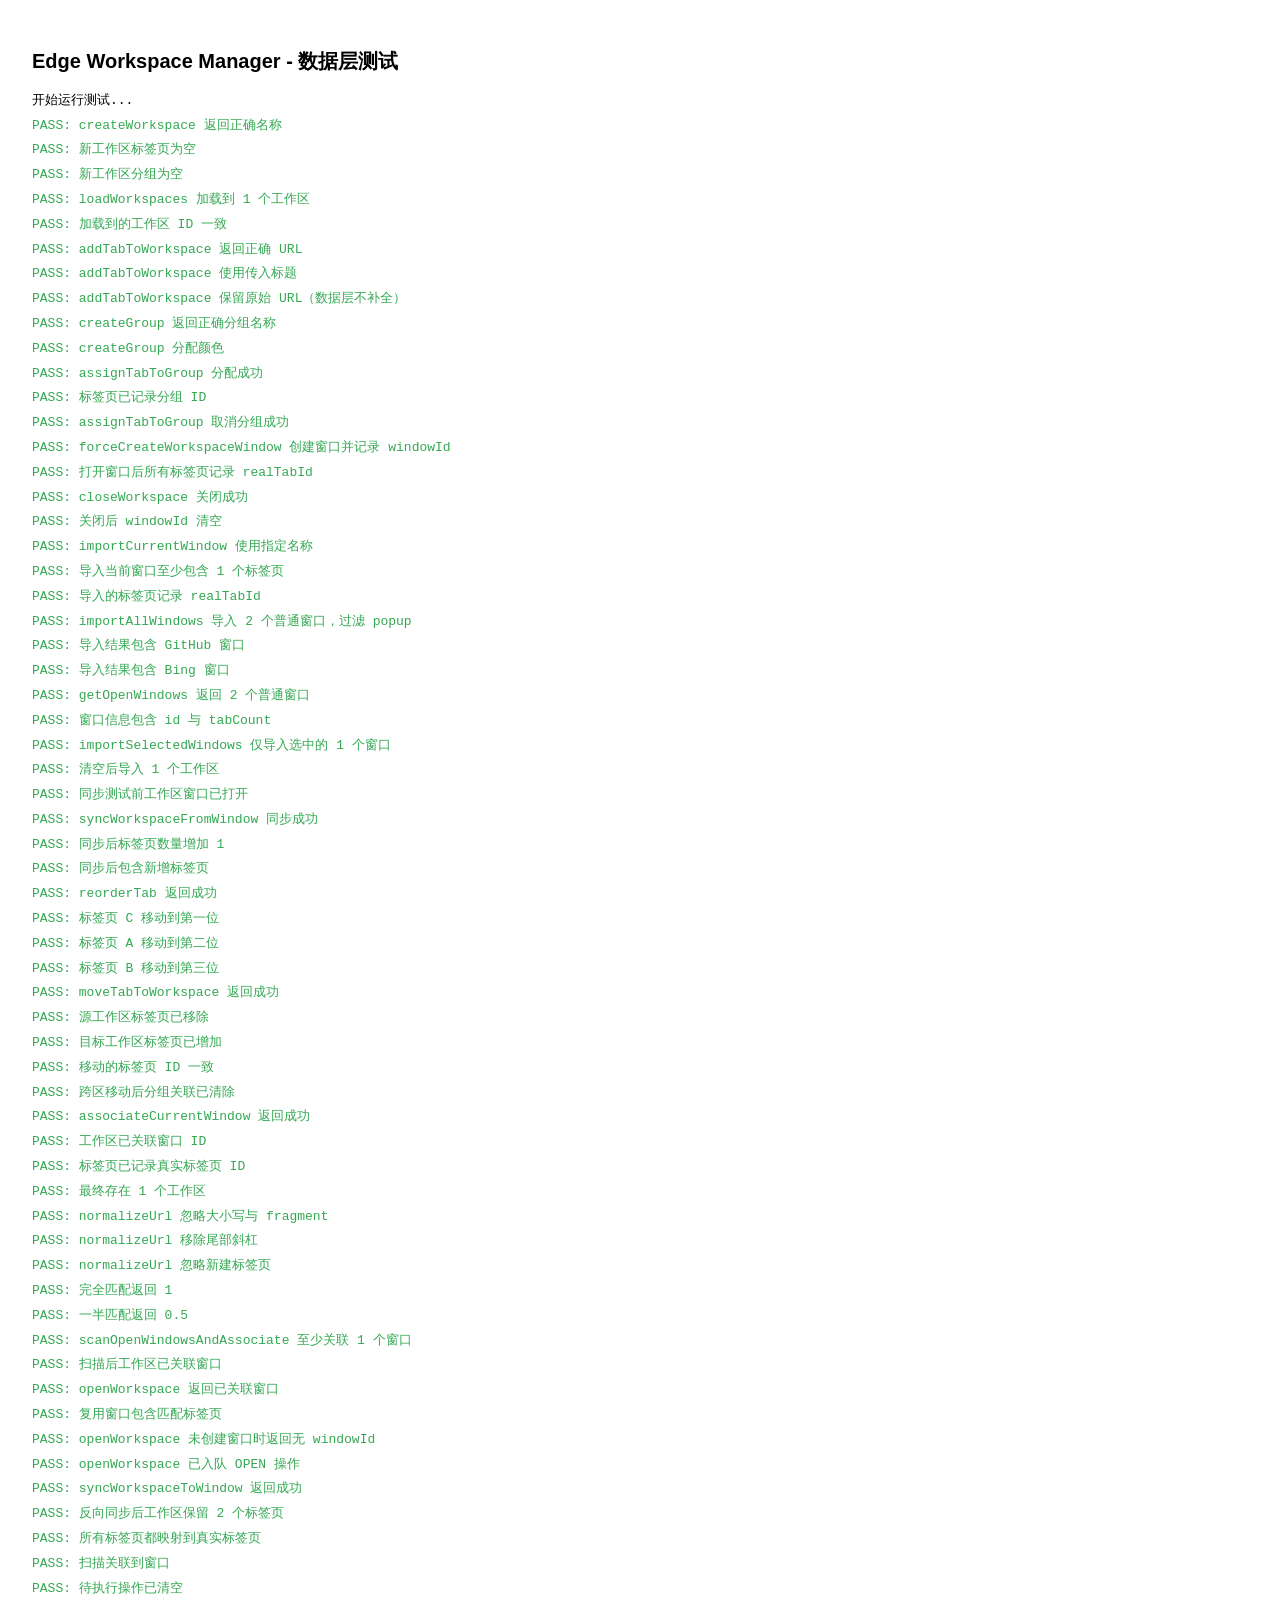
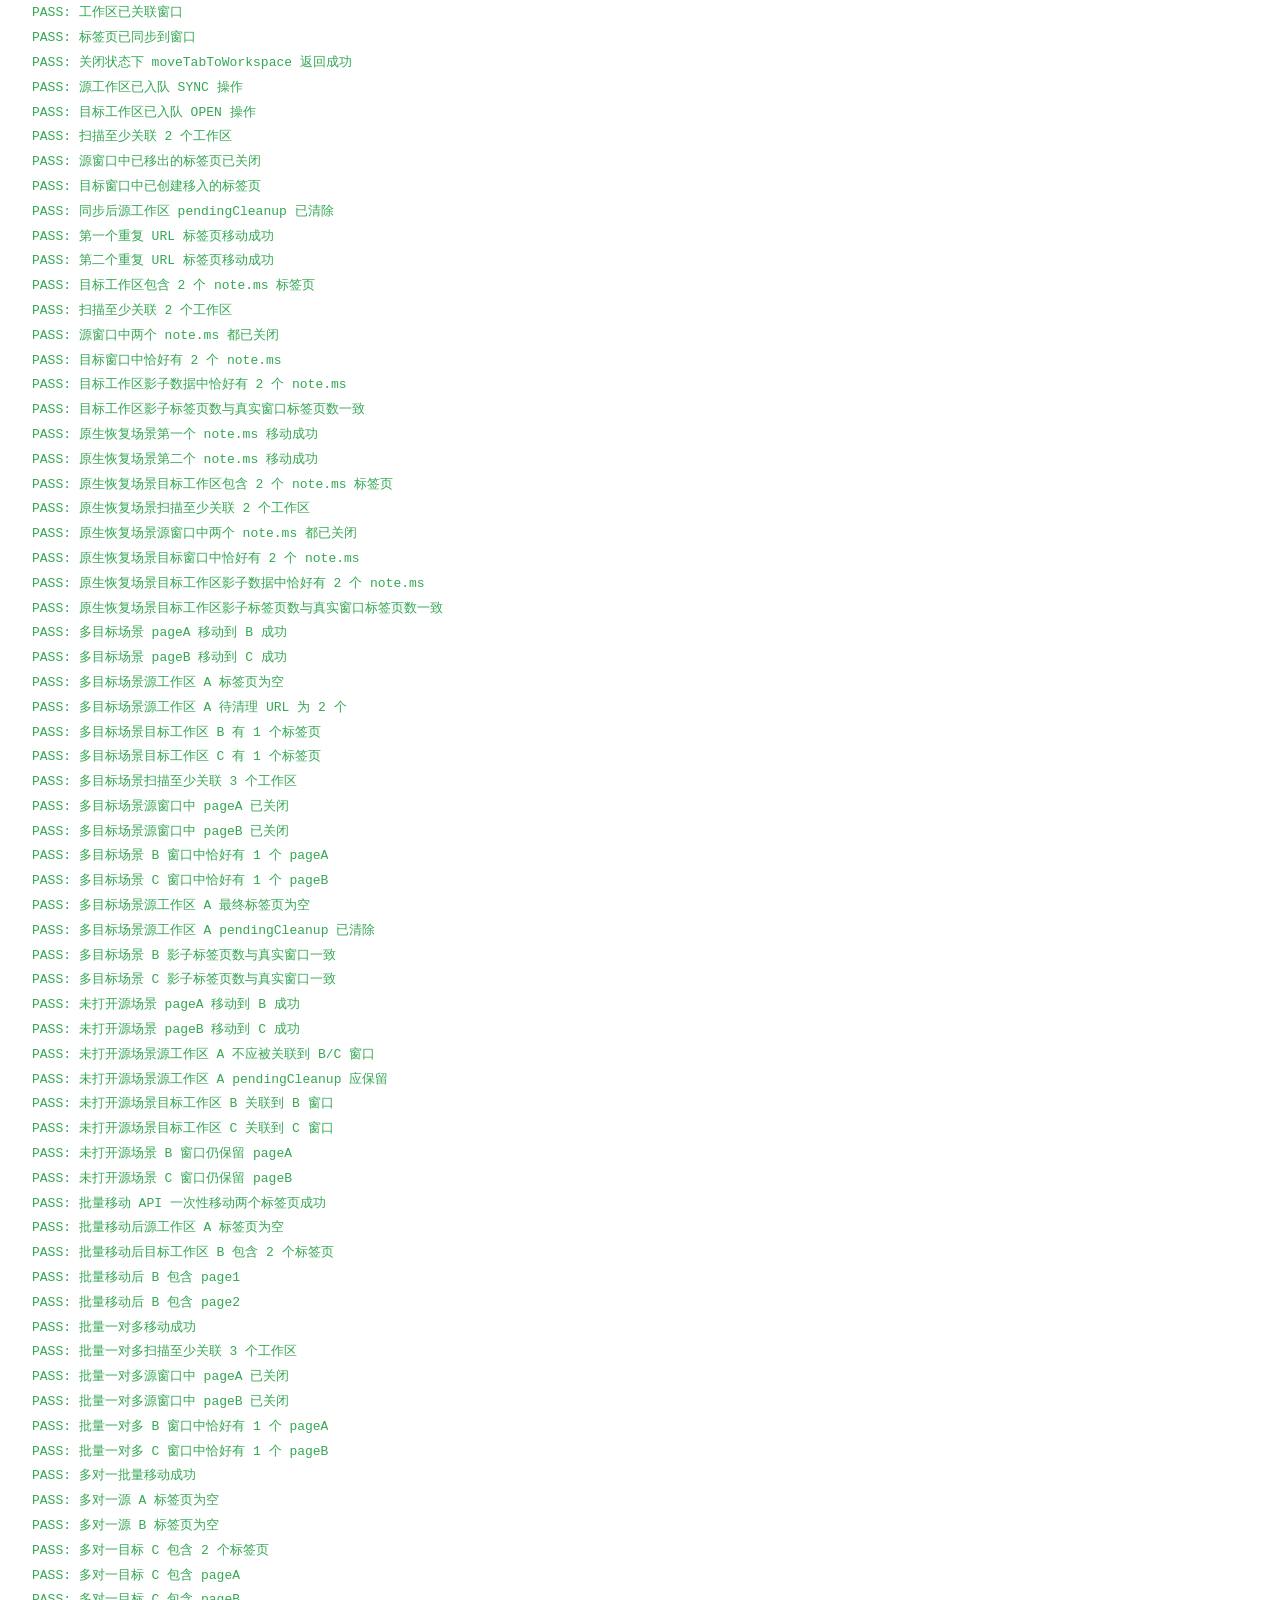
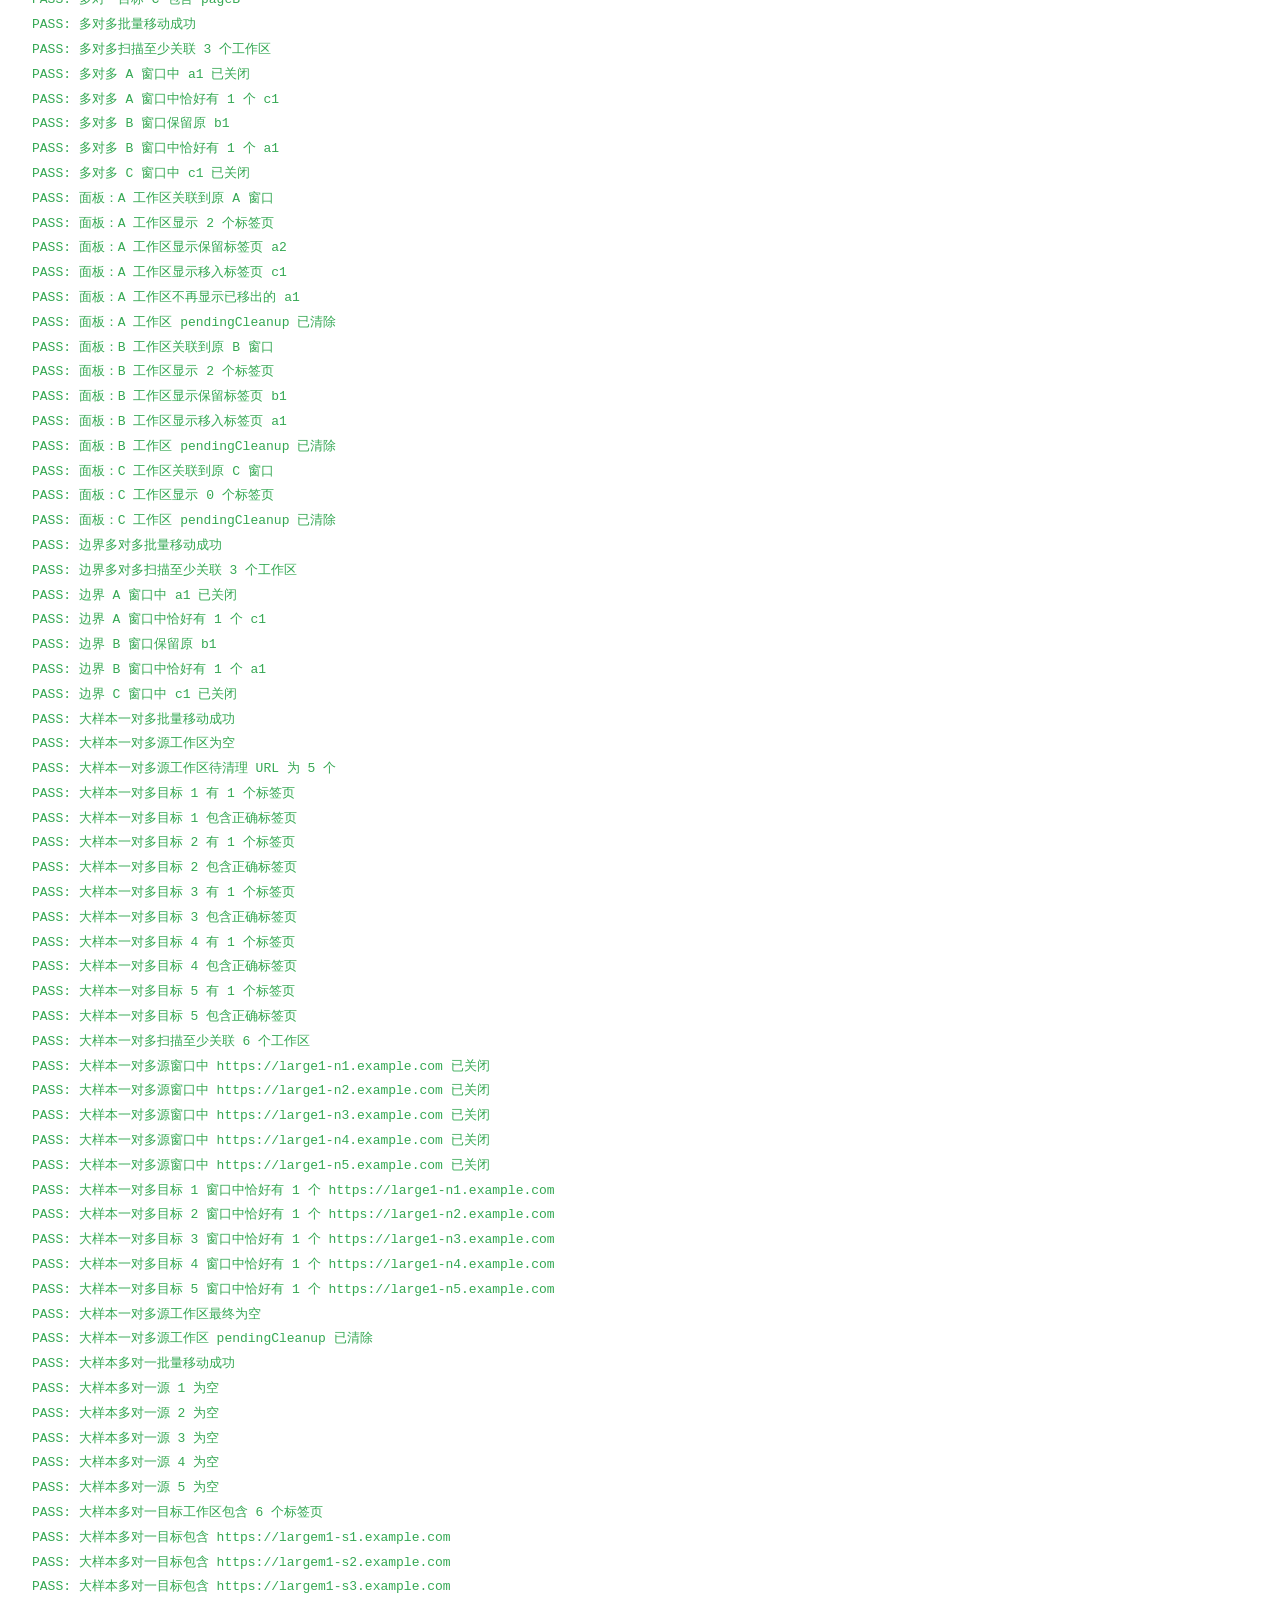
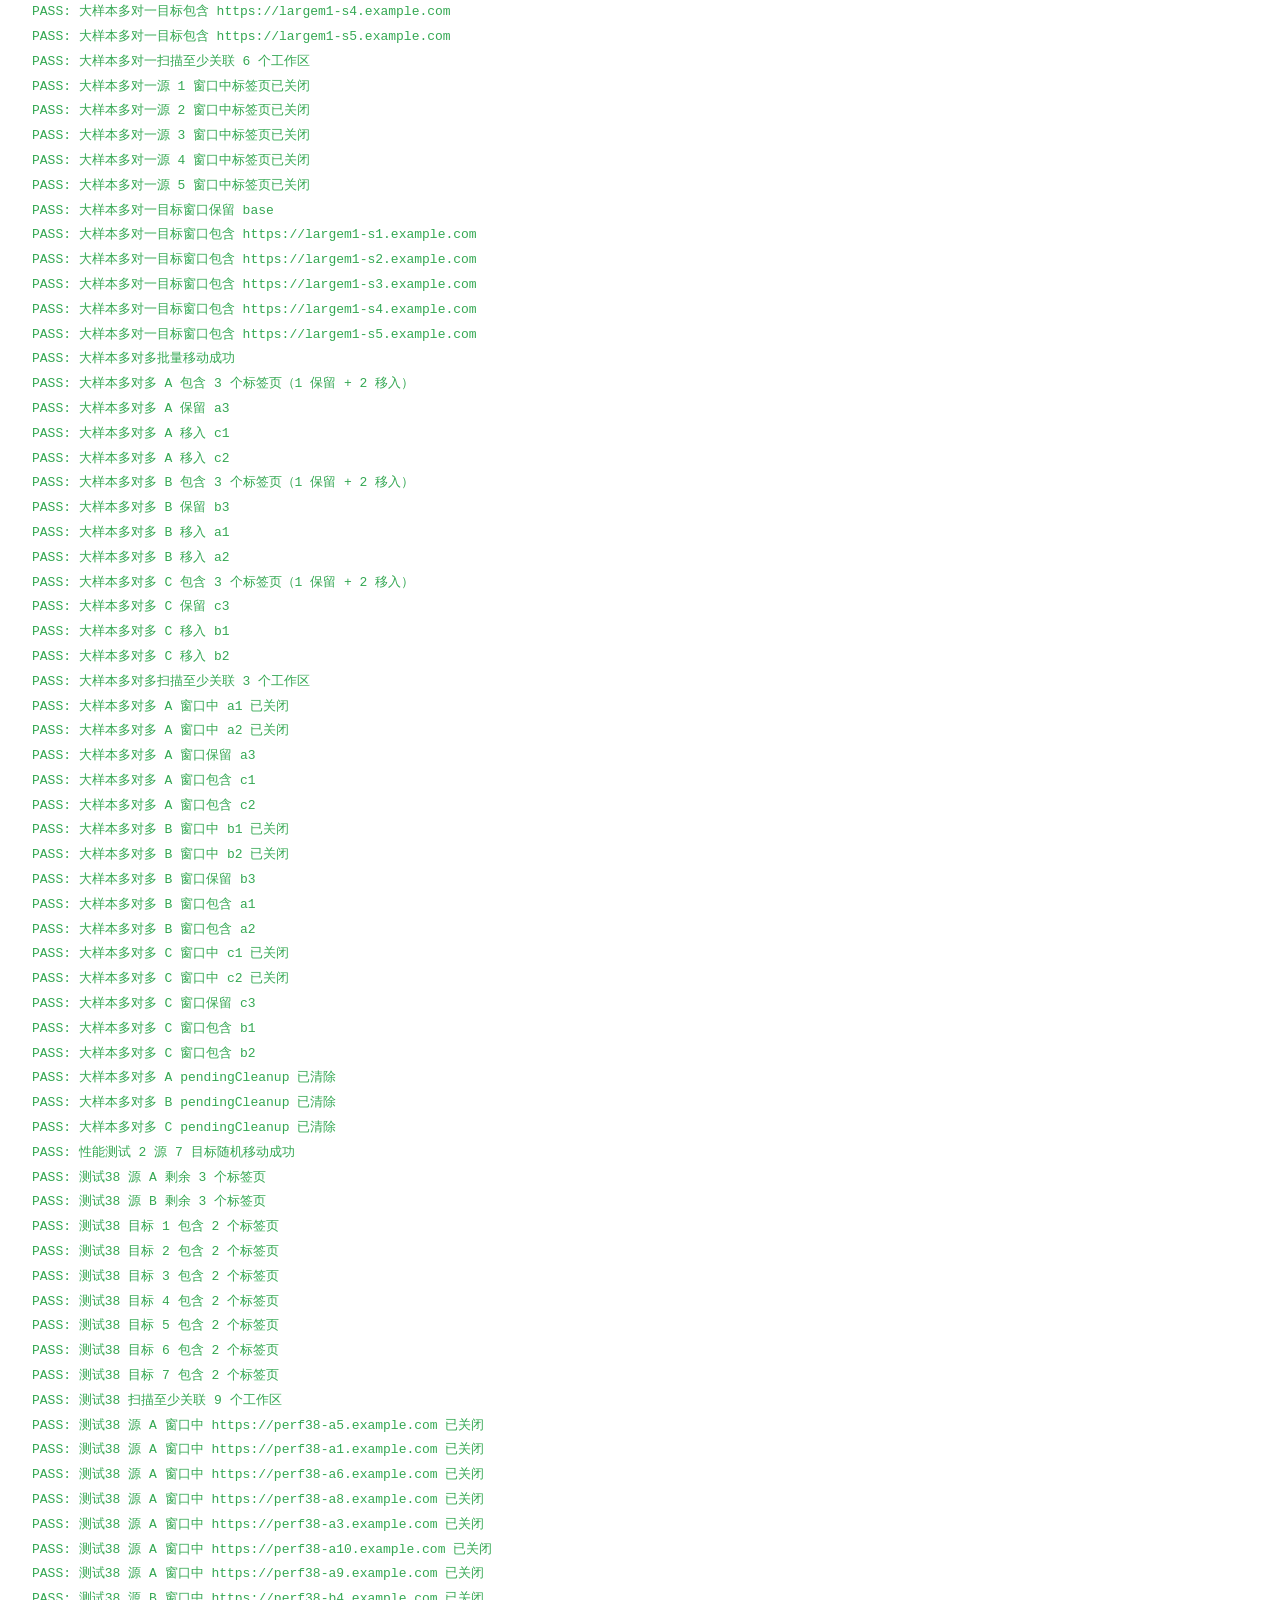
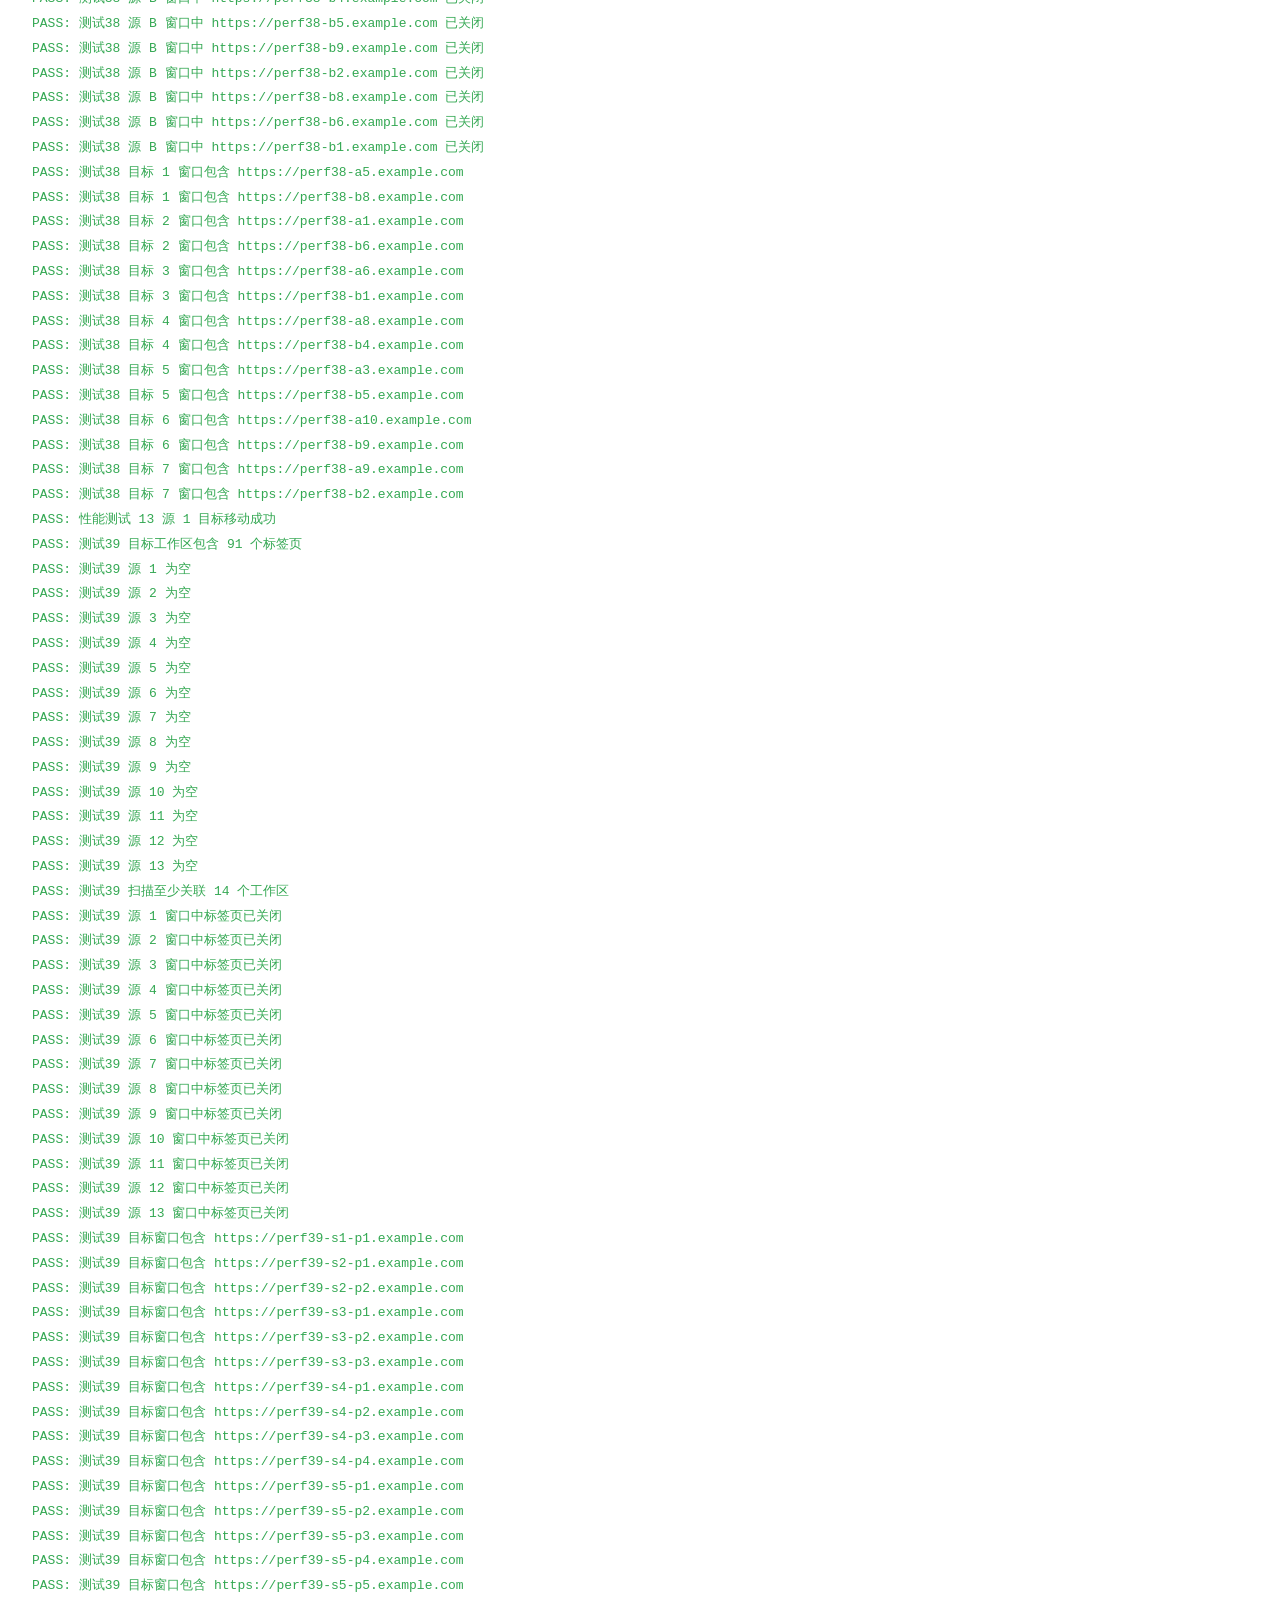
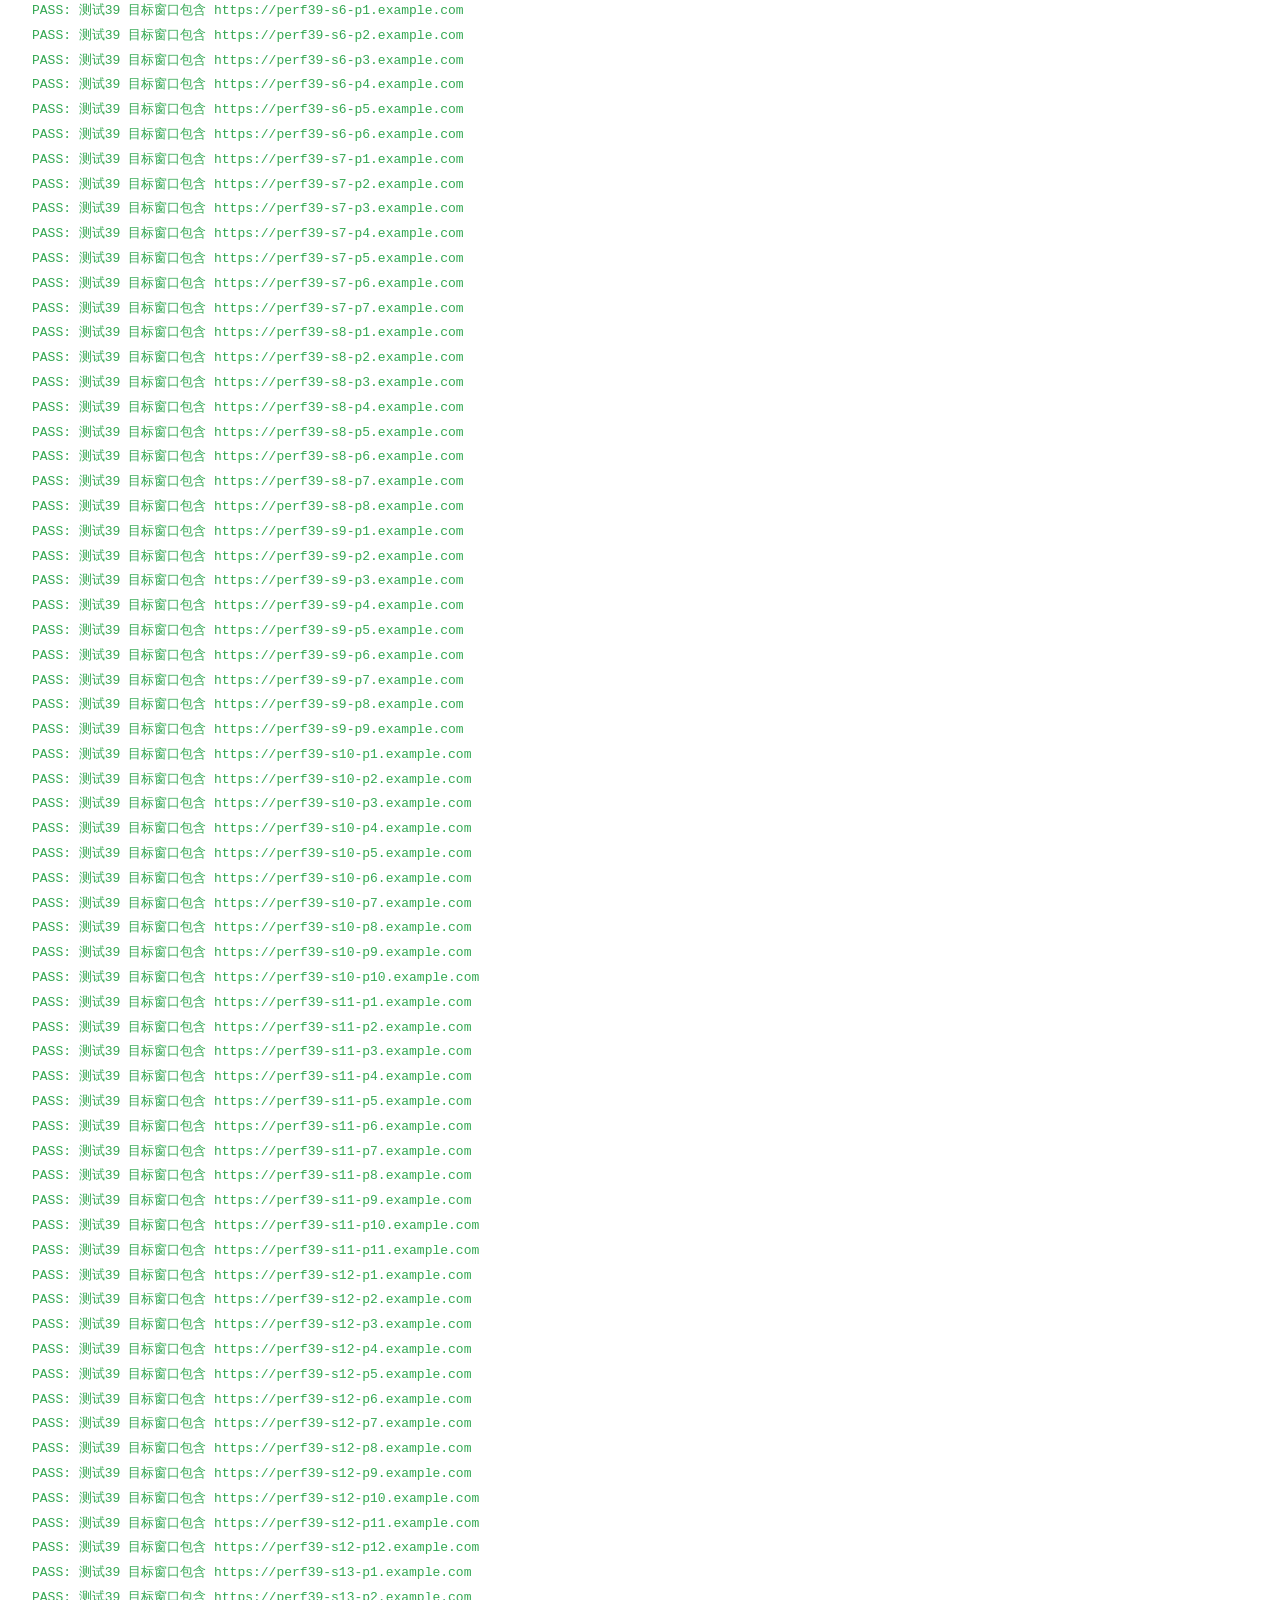
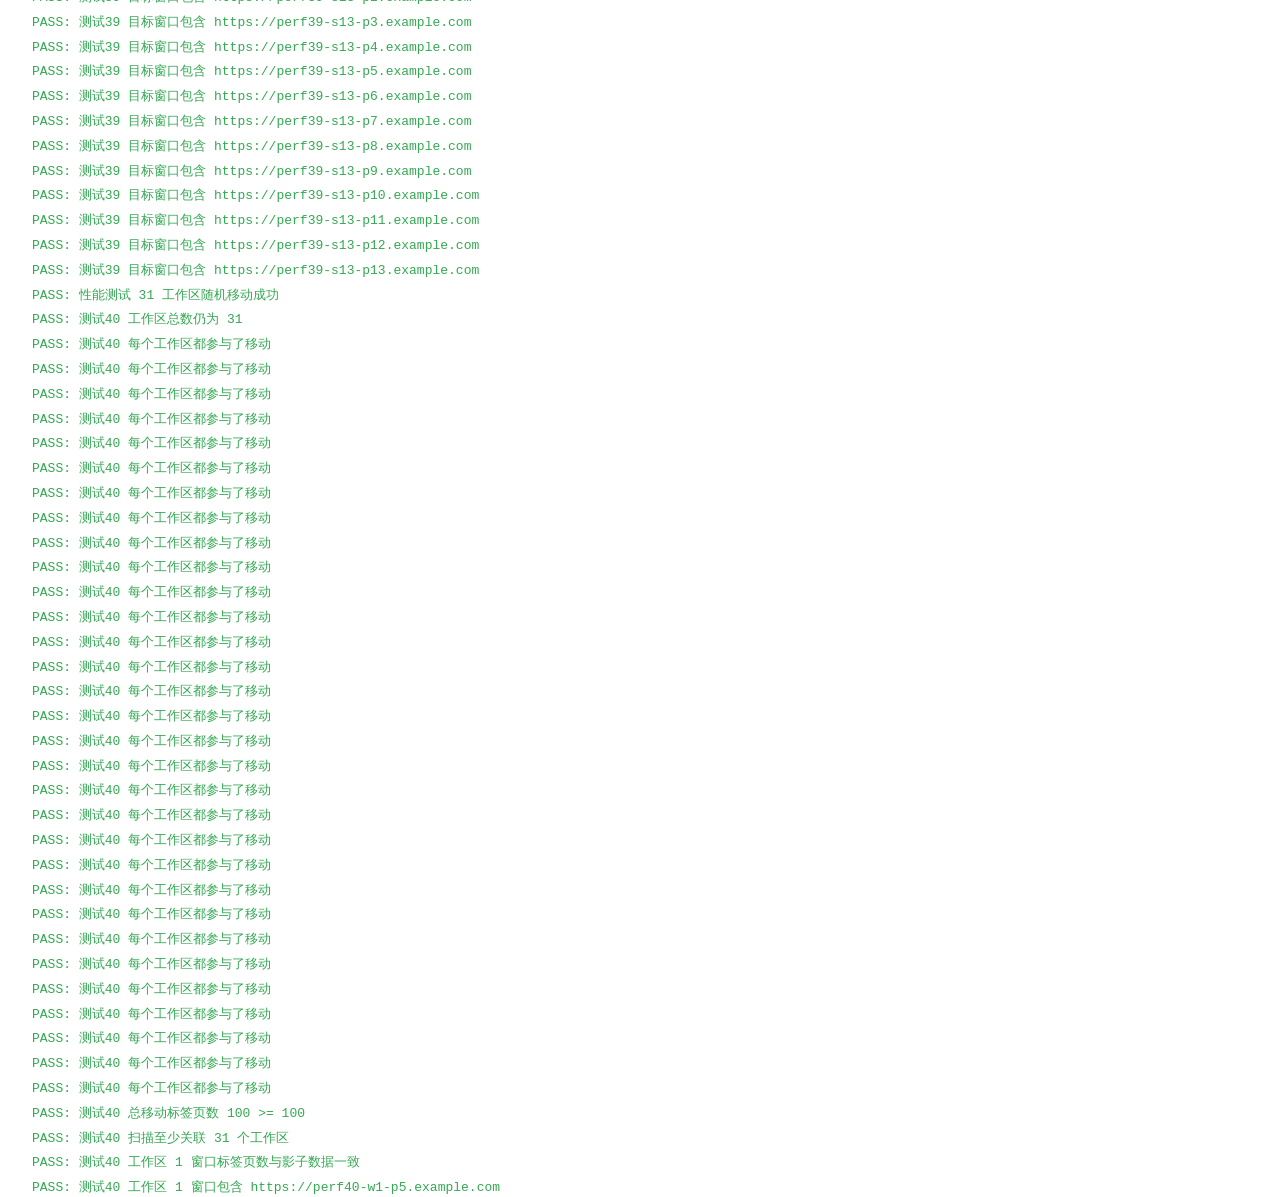
<file: tests/index.html>
<!DOCTYPE html>
<html lang="zh-CN">
<head>
  <meta charset="UTF-8">
  <meta http-equiv="Cache-Control" content="no-cache, no-store, must-revalidate">
  <meta http-equiv="Pragma" content="no-cache">
  <meta http-equiv="Expires" content="0">
  <title>Edge Workspace Manager - 数据层测试</title>
  <style>
    body {
      font-family: 'Segoe UI', 'Microsoft YaHei', sans-serif;
      padding: 24px;
      line-height: 1.6;
    }
    h1 { font-size: 20px; }
    .pass { color: #34a853; }
    .fail { color: #ea4335; }
    .log { margin: 4px 0; font-family: monospace; }
    #summary { font-weight: bold; margin-top: 16px; }
  </style>
</head>
<body>
  <h1>Edge Workspace Manager - 数据层测试</h1>
  <div id="results"></div>
  <div id="summary"></div>

  <!-- 引入 mock chrome API、background（内含数据层）与测试脚本 -->
  <script src="mock-chrome.js?v=30"></script>
  <script src="../background.js?v=30"></script>
  <script src="test.js?v=30"></script>
</body>
</html>
</file>
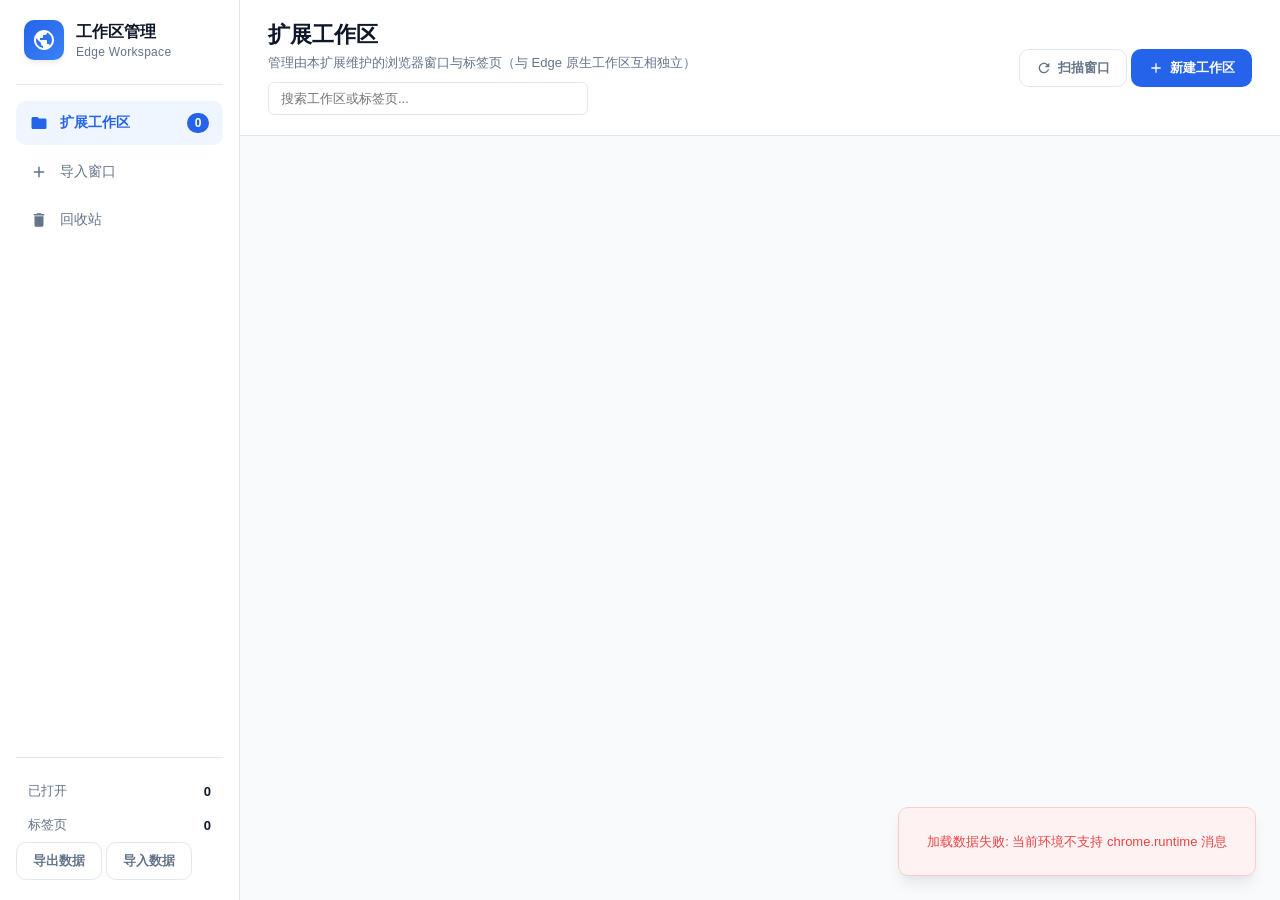
<file: popup.html>
<!DOCTYPE html>
<html lang="zh-CN">
<head>
  <meta charset="UTF-8">
  <meta name="viewport" content="width=device-width, initial-scale=1.0">
  <title>Edge Workspace Manager</title>
  <link rel="stylesheet" href="css/popup.css">
</head>
<body>
  <div class="app-shell">
    <!-- 侧边栏 -->
    <aside class="sidebar">
      <div class="sidebar-brand">
        <div class="brand-icon">
          <svg viewBox="0 0 24 24" width="24" height="24" fill="currentColor">
            <path d="M12 2C6.48 2 2 6.48 2 12s4.48 10 10 10 10-4.48 10-10S17.52 2 12 2zm-1 17.93c-3.95-.49-7-3.85-7-7.93 0-.62.08-1.21.21-1.79L9 15v1c0 1.1.9 2 2 2v1.93zm6.9-2.54c-.26-.81-1-1.39-1.9-1.39h-1v-3c0-.55-.45-1-1-1H8v-2h2c.55 0 1-.45 1-1V7h2c1.1 0 2-.9 2-2v-.41c2.93 1.19 5 4.06 5 7.41 0 2.08-.8 3.97-2.1 5.39z"/>
          </svg>
        </div>
        <div class="brand-text">
          <div class="brand-title">工作区管理</div>
          <div class="brand-subtitle">Edge Workspace</div>
        </div>
      </div>

      <nav class="sidebar-nav">
        <button id="nav-workspaces" class="nav-item active" type="button">
          <svg viewBox="0 0 24 24" width="18" height="18" fill="currentColor"><path d="M10 4H4c-1.1 0-1.99.9-1.99 2L2 18c0 1.1.9 2 2 2h16c1.1 0 2-.9 2-2V8c0-1.1-.9-2-2-2h-8l-2-2z"/></svg>
          <span>扩展工作区</span>
          <span id="stat-workspace-count" class="nav-badge">0</span>
        </button>
        <button id="nav-import" class="nav-item" type="button">
          <svg viewBox="0 0 24 24" width="18" height="18" fill="currentColor"><path d="M19 13h-6v6h-2v-6H5v-2h6V5h2v6h6v2z"/></svg>
          <span>导入窗口</span>
        </button>
        <button id="nav-trash" class="nav-item" type="button">
          <svg viewBox="0 0 24 24" width="18" height="18" fill="currentColor"><path d="M6 19c0 1.1.9 2 2 2h8c1.1 0 2-.9 2-2V7H6v12zM19 4h-3.5l-1-1h-5l-1 1H5v2h14V4z"/></svg>
          <span>回收站</span>
        </button>
      </nav>

      <div class="sidebar-stats">
        <div class="stat-row">
          <span class="stat-label">已打开</span>
          <span id="stat-opened" class="stat-value">0</span>
        </div>
        <div class="stat-row">
          <span class="stat-label">标签页</span>
          <span id="stat-tabs" class="stat-value">0</span>
        </div>
      </div>

      <!-- 数据迁移：导出/导入工作区数据（JSON 备份与迁移） -->
      <div class="sidebar-actions">
        <button id="btn-export-data" class="btn btn-secondary btn-block" type="button">导出数据</button>
        <button id="btn-import-data" class="btn btn-secondary btn-block" type="button">导入数据</button>
        <input id="input-import-file" type="file" accept="application/json,.json" class="hidden">
      </div>
    </aside>

    <!-- 主内容区 -->
    <main class="main-content">
      <!-- 顶部栏 -->
      <header class="top-bar">
        <div class="top-bar-left">
          <h2 class="page-title">扩展工作区</h2>
          <p class="page-subtitle">管理由本扩展维护的浏览器窗口与标签页（与 Edge 原生工作区互相独立）</p>
          <input id="input-search" class="search-input" type="text" placeholder="搜索工作区或标签页..." autocomplete="off">
        </div>
        <div class="top-bar-right">
          <button id="btn-scan-windows" class="btn btn-secondary" type="button" title="扫描当前已打开的 Edge 窗口并尝试关联到现有工作区">
            <svg viewBox="0 0 24 24" width="16" height="16" fill="currentColor"><path d="M17.65 6.35C16.2 4.9 14.21 4 12 4c-4.42 0-7.99 3.58-7.99 8s3.57 8 7.99 8c3.73 0 6.84-2.55 7.73-6h-2.08c-.82 2.33-3.04 4-5.65 4-3.31 0-6-2.69-6-6s2.69-6 6-6c1.66 0 3.14.69 4.22 1.78L13 11h7V4l-2.35 2.35z"/></svg>
            <span>扫描窗口</span>
          </button>
          <button id="btn-create-workspace" class="btn btn-primary" type="button">
            <svg viewBox="0 0 24 24" width="16" height="16" fill="currentColor"><path d="M19 13h-6v6h-2v-6H5v-2h6V5h2v6h6v2z"/></svg>
            <span>新建工作区</span>
          </button>
        </div>
      </header>

      <!-- 新建工作区输入区 -->
      <section id="create-panel" class="create-panel hidden">
        <div class="panel-card">
          <h3>新建工作区</h3>
          <input id="input-workspace-name" type="text" placeholder="输入工作区名称" autocomplete="off">
          <div class="button-row">
            <button id="btn-confirm-create" class="btn btn-primary" type="button">确认</button>
            <button id="btn-cancel-create" class="btn btn-secondary" type="button">取消</button>
          </div>
        </div>
      </section>

      <!-- 手动导入管理面板 -->
      <section id="import-panel" class="import-panel hidden">
        <div class="panel-card">
          <div class="import-panel-header">
            <div>
              <h3>导入窗口</h3>
              <p class="panel-subtitle">选择当前已打开的 Edge 窗口导入为工作区</p>
            </div>
            <button id="btn-close-import" class="btn btn-secondary" type="button">关闭</button>
          </div>
          <div id="import-window-list" class="import-window-list">
            <!-- 动态渲染可选窗口 -->
          </div>
          <div class="button-row">
            <button id="btn-select-all" class="btn btn-small btn-secondary" type="button">全选</button>
            <button id="btn-deselect-all" class="btn btn-small btn-secondary" type="button">全不选</button>
            <button id="btn-confirm-import" class="btn btn-primary" type="button">导入选中</button>
          </div>
        </div>
      </section>

      <!-- 回收站面板 -->
      <section id="trash-panel" class="trash-panel hidden">
        <div class="panel-card">
          <div class="import-panel-header">
            <div>
              <h3>回收站</h3>
              <p class="panel-subtitle">已删除的工作区可在此恢复</p>
            </div>
            <button id="btn-empty-trash" class="btn btn-danger btn-small" type="button">清空回收站</button>
          </div>
          <div id="trash-list" class="import-window-list">
            <!-- 动态渲染已删除工作区 -->
          </div>
          <div id="trash-empty" class="empty-state hidden">
            <p>回收站为空</p>
          </div>
        </div>
      </section>

      <!-- 工作区列表 -->
      <section id="workspace-list" class="workspace-list">
        <!-- 动态渲染工作区卡片 -->
      </section>

      <!-- 空状态提示 -->
      <div id="empty-state" class="empty-state hidden">
        <div class="empty-icon">
          <svg viewBox="0 0 24 24" width="48" height="48" fill="currentColor"><path d="M20 6h-8l-2-2H4c-1.1 0-1.99.9-1.99 2L2 18c0 1.1.9 2 2 2h16c1.1 0 2-.9 2-2V8c0-1.1-.9-2-2-2zm0 12H4V8h16v10z"/></svg>
        </div>
        <h3>暂无扩展工作区</h3>
        <p>点击右上角“新建工作区”创建，或通过“导入窗口”将当前 Edge 窗口导入为扩展工作区。</p>
      </div>

      <!-- 错误提示 -->
      <div id="error-message" class="error-message hidden"></div>
    </main>
  </div>

  <!-- 引入 popup 逻辑；数据操作经消息发送至后台 Service Worker 完成 -->
  <!-- Import popup logic; data operations go through messaging to the background service worker -->
  <script src="js/popup.js"></script>
</body>
</html>
</file>
<file: css/popup.css>
:root {
  /* 主色调 */
  --primary-color: #2563eb;
  --primary-hover: #1d4ed8;
  --primary-light: #eff6ff;

  /* 中性色 */
  --bg-color: #f8fafc;
  --surface-color: #ffffff;
  --border-color: #e2e8f0;
  --text-primary: #0f172a;
  --text-secondary: #64748b;
  --text-muted: #94a3b8;

  /* 状态色 */
  --success-color: #10b981;
  --success-bg: #ecfdf5;
  --danger-color: #ef4444;
  --danger-bg: #fef2f2;
  --warning-color: #f59e0b;
  --warning-bg: #fffbeb;

  /* 尺寸 */
  --sidebar-width: 240px;
  --radius-sm: 6px;
  --radius-md: 10px;
  --radius-lg: 14px;
  --shadow-sm: 0 1px 2px 0 rgba(15, 23, 42, 0.04);
  --shadow-md: 0 4px 6px -1px rgba(15, 23, 42, 0.06), 0 2px 4px -1px rgba(15, 23, 42, 0.04);
  --shadow-lg: 0 10px 15px -3px rgba(15, 23, 42, 0.08), 0 4px 6px -2px rgba(15, 23, 42, 0.04);
}

* {
  box-sizing: border-box;
}

body {
  margin: 0;
  padding: 0;
  font-family: -apple-system, BlinkMacSystemFont, 'Segoe UI', 'PingFang SC', 'Microsoft YaHei', sans-serif;
  font-size: 14px;
  color: var(--text-primary);
  background-color: var(--bg-color);
  min-width: 900px;
  min-height: 700px;
  overflow: hidden;
}

/* 隐藏类 */
.hidden {
  display: none !important;
}

/* 应用外壳 */
.app-shell {
  display: flex;
  width: 100vw;
  height: 100vh;
}

/* 侧边栏 */
.sidebar {
  width: var(--sidebar-width);
  background-color: var(--surface-color);
  border-right: 1px solid var(--border-color);
  display: flex;
  flex-direction: column;
  padding: 20px 16px;
}

.sidebar-brand {
  display: flex;
  align-items: center;
  gap: 12px;
  padding: 0 8px 24px;
  border-bottom: 1px solid var(--border-color);
  margin-bottom: 16px;
}

.brand-icon {
  width: 40px;
  height: 40px;
  border-radius: var(--radius-md);
  background: linear-gradient(135deg, var(--primary-color), #3b82f6);
  color: #fff;
  display: flex;
  align-items: center;
  justify-content: center;
  box-shadow: var(--shadow-md);
}

.brand-text {
  display: flex;
  flex-direction: column;
  gap: 2px;
}

.brand-title {
  font-size: 16px;
  font-weight: 700;
  color: var(--text-primary);
}

.brand-subtitle {
  font-size: 12px;
  color: var(--text-secondary);
  letter-spacing: 0.3px;
}

.sidebar-nav {
  display: flex;
  flex-direction: column;
  gap: 6px;
  flex: 1;
}

.nav-item {
  display: flex;
  align-items: center;
  gap: 12px;
  padding: 12px 14px;
  border: none;
  border-radius: var(--radius-md);
  background: transparent;
  color: var(--text-secondary);
  font-size: 14px;
  cursor: pointer;
  transition: all 0.2s ease;
  text-align: left;
}

.nav-item:hover {
  background-color: var(--bg-color);
  color: var(--text-primary);
}

.nav-item.active {
  background-color: var(--primary-light);
  color: var(--primary-color);
  font-weight: 600;
}

.nav-badge {
  margin-left: auto;
  min-width: 22px;
  height: 20px;
  padding: 0 7px;
  border-radius: 999px;
  background-color: var(--border-color);
  color: var(--text-secondary);
  font-size: 12px;
  font-weight: 600;
  display: flex;
  align-items: center;
  justify-content: center;
}

.nav-item.active .nav-badge {
  background-color: var(--primary-color);
  color: #fff;
}

.sidebar-stats {
  margin-top: auto;
  padding-top: 16px;
  border-top: 1px solid var(--border-color);
}

.stat-row {
  display: flex;
  justify-content: space-between;
  align-items: center;
  padding: 8px 12px;
}

.stat-label {
  font-size: 13px;
  color: var(--text-secondary);
}

.stat-value {
  font-size: 13px;
  font-weight: 700;
  color: var(--text-primary);
}

/* 主内容区 */
.main-content {
  flex: 1;
  display: flex;
  flex-direction: column;
  overflow: hidden;
}

/* 顶部栏 */
.top-bar {
  display: flex;
  align-items: center;
  justify-content: space-between;
  padding: 20px 28px;
  background-color: var(--surface-color);
  border-bottom: 1px solid var(--border-color);
}

.page-title {
  margin: 0;
  font-size: 22px;
  font-weight: 700;
  color: var(--text-primary);
}

.page-subtitle {
  margin: 4px 0 0;
  font-size: 13px;
  color: var(--text-secondary);
}

/* 按钮 */
.btn {
  display: inline-flex;
  align-items: center;
  justify-content: center;
  gap: 6px;
  padding: 9px 16px;
  border: 1px solid transparent;
  border-radius: var(--radius-md);
  font-size: 13px;
  font-weight: 600;
  cursor: pointer;
  transition: all 0.15s ease;
  white-space: nowrap;
}

.btn svg {
  flex-shrink: 0;
}

.btn-primary {
  background-color: var(--primary-color);
  color: #fff;
  box-shadow: var(--shadow-sm);
}

.btn-primary:hover {
  background-color: var(--primary-hover);
  transform: translateY(-1px);
  box-shadow: var(--shadow-md);
}

.btn-secondary {
  background-color: #fff;
  color: var(--text-secondary);
  border-color: var(--border-color);
}

.btn-secondary:hover {
  background-color: var(--bg-color);
  color: var(--text-primary);
  border-color: var(--text-muted);
}

.btn-small {
  padding: 6px 12px;
  font-size: 12px;
}

.btn-danger {
  background-color: var(--danger-bg);
  color: var(--danger-color);
  border-color: #fecaca;
}

.btn-danger:hover {
  background-color: var(--danger-color);
  color: #fff;
}

.btn-text {
  background: transparent;
  color: var(--text-secondary);
  padding: 6px 8px;
}

.btn-text:hover {
  color: var(--primary-color);
  background-color: var(--primary-light);
}

/* 主内容滚动区 */
.main-content > section,
.main-content > .empty-state,
.main-content > .error-message {
  padding: 24px 28px;
}

.workspace-list {
  flex: 1;
  overflow-y: auto;
  display: grid;
  grid-template-columns: repeat(auto-fill, minmax(360px, 1fr));
  gap: 20px;
  align-content: start;
}

/* 面板卡片 */
.panel-card {
  background-color: var(--surface-color);
  border: 1px solid var(--border-color);
  border-radius: var(--radius-lg);
  padding: 20px;
  box-shadow: var(--shadow-sm);
}

.panel-card h3 {
  margin: 0 0 6px;
  font-size: 16px;
  font-weight: 700;
}

.panel-subtitle {
  margin: 0;
  font-size: 13px;
  color: var(--text-secondary);
}

/* 新建工作区面板 */
.create-panel {
  flex: 0 0 auto;
}

.create-panel input {
  width: 100%;
  padding: 10px 14px;
  margin: 14px 0;
  border: 1px solid var(--border-color);
  border-radius: var(--radius-md);
  font-size: 14px;
  color: var(--text-primary);
  background-color: #fff;
  outline: none;
  transition: border-color 0.15s ease;
}

.create-panel input:focus {
  border-color: var(--primary-color);
  box-shadow: 0 0 0 3px rgba(37, 99, 235, 0.1);
}

.button-row {
  display: flex;
  gap: 10px;
  flex-wrap: wrap;
}

/* 导入面板 */
.import-panel {
  flex: 0 0 auto;
}

.import-panel-header {
  display: flex;
  align-items: flex-start;
  justify-content: space-between;
  margin-bottom: 16px;
}

.import-window-list {
  display: flex;
  flex-direction: column;
  gap: 10px;
  max-height: 320px;
  overflow-y: auto;
  margin-bottom: 16px;
}

.import-window-item {
  display: flex;
  align-items: center;
  gap: 12px;
  padding: 14px;
  border: 1px solid var(--border-color);
  border-radius: var(--radius-md);
  background-color: #fff;
  cursor: pointer;
  transition: all 0.15s ease;
}

.import-window-item:hover {
  border-color: var(--primary-color);
  background-color: var(--primary-light);
}

.import-window-item input[type='checkbox'] {
  width: 18px;
  height: 18px;
  accent-color: var(--primary-color);
  cursor: pointer;
}

.import-window-info {
  flex: 1;
  min-width: 0;
}

.import-window-title {
  font-weight: 600;
  color: var(--text-primary);
  white-space: nowrap;
  overflow: hidden;
  text-overflow: ellipsis;
}

.import-window-meta {
  font-size: 12px;
  color: var(--text-secondary);
  margin-top: 2px;
}

/* 工作区卡片 */
.workspace-card {
  background-color: var(--surface-color);
  border: 1px solid var(--border-color);
  border-radius: var(--radius-lg);
  box-shadow: var(--shadow-sm);
  display: flex;
  flex-direction: column;
  overflow: hidden;
  transition: box-shadow 0.2s ease, transform 0.2s ease;
}

.workspace-card:hover {
  box-shadow: var(--shadow-md);
}

.workspace-card.drag-over {
  outline: 2px dashed var(--primary-color);
  outline-offset: -2px;
  background-color: var(--primary-light);
}

.workspace-header {
  display: flex;
  align-items: center;
  justify-content: space-between;
  padding: 16px 18px;
  border-bottom: 1px solid var(--border-color);
  background-color: #fff;
}

.workspace-title {
  display: flex;
  align-items: center;
  gap: 10px;
  min-width: 0;
  flex: 1;
}

.workspace-name {
  font-size: 15px;
  font-weight: 700;
  color: var(--text-primary);
  white-space: nowrap;
  overflow: hidden;
  text-overflow: ellipsis;
  cursor: pointer;
  border: none;
  background: transparent;
  padding: 0;
  text-align: left;
}

.workspace-name:hover {
  color: var(--primary-color);
}

.workspace-status {
  display: inline-flex;
  align-items: center;
  gap: 5px;
  padding: 4px 10px;
  border-radius: 999px;
  font-size: 11px;
  font-weight: 700;
  text-transform: uppercase;
  letter-spacing: 0.3px;
}

.workspace-status.open {
  background-color: var(--success-bg);
  color: var(--success-color);
}

.workspace-status.closed {
  background-color: #f1f5f9;
  color: var(--text-secondary);
}

.workspace-status.pending {
  background-color: #fff7ed;
  color: #ea580c;
}

.workspace-card.pending {
  border-color: #fed7aa;
  background-color: #fffaf5;
}

.status-dot {
  width: 6px;
  height: 6px;
  border-radius: 50%;
  background-color: currentColor;
}

.workspace-actions {
  display: flex;
  align-items: center;
  gap: 6px;
  margin-left: 10px;
}

.workspace-body {
  padding: 14px 18px;
  flex: 1;
  display: flex;
  flex-direction: column;
  gap: 14px;
  overflow: hidden;
}

.workspace-meta {
  display: flex;
  align-items: center;
  justify-content: space-between;
  font-size: 12px;
  color: var(--text-secondary);
}

.workspace-meta-left {
  display: flex;
  gap: 12px;
}

/* 标签页列表 */
.tab-list {
  display: flex;
  flex-direction: column;
  gap: 6px;
  min-height: 8px;
  max-height: 260px;
  overflow-y: auto;
}

.tab-item {
  display: flex;
  align-items: center;
  gap: 10px;
  padding: 8px 10px;
  border: 1px solid var(--border-color);
  border-radius: var(--radius-md);
  background-color: #fff;
  cursor: grab;
  transition: all 0.15s ease;
}

.tab-item:hover {
  border-color: var(--primary-color);
  background-color: var(--primary-light);
}

.tab-item.selected {
  border-color: var(--primary-color);
  background-color: var(--primary-light);
}

.tab-item.dragging {
  opacity: 0.5;
  cursor: grabbing;
}

.tab-select {
  width: 16px;
  height: 16px;
  accent-color: var(--primary-color);
  cursor: pointer;
  flex-shrink: 0;
}

.tab-favicon {
  width: 18px;
  height: 18px;
  object-fit: contain;
  flex-shrink: 0;
}

.tab-title {
  flex: 1;
  min-width: 0;
  font-size: 13px;
  color: var(--text-primary);
  white-space: nowrap;
  overflow: hidden;
  text-overflow: ellipsis;
}

.tab-actions {
  display: flex;
  align-items: center;
  gap: 6px;
  opacity: 0;
  transition: opacity 0.15s ease;
}

.tab-item:hover .tab-actions {
  opacity: 1;
}

.tab-group-select {
  padding: 4px 8px;
  border: 1px solid var(--border-color);
  border-radius: var(--radius-sm);
  font-size: 12px;
  color: var(--text-secondary);
  background-color: #fff;
  cursor: pointer;
  outline: none;
}

.tab-group-select:focus {
  border-color: var(--primary-color);
}

/* 拖拽排序指示线 */
.drop-indicator {
  height: 2px;
  background-color: var(--primary-color);
  margin: 2px 0;
  border-radius: 1px;
  pointer-events: none;
}

/* 空标签页提示 */
.empty-tabs {
  padding: 18px;
  text-align: center;
  color: var(--text-muted);
  font-size: 13px;
  border: 1px dashed var(--border-color);
  border-radius: var(--radius-md);
}

/* 分组 */
.group-section {
  border: 1px solid var(--border-color);
  border-radius: var(--radius-md);
  background-color: #fff;
  overflow: hidden;
}

.group-header {
  display: flex;
  align-items: center;
  justify-content: space-between;
  padding: 10px 12px;
  background-color: var(--bg-color);
  border-bottom: 1px solid var(--border-color);
}

.group-name {
  display: flex;
  align-items: center;
  gap: 8px;
  font-size: 13px;
  font-weight: 600;
  color: var(--text-primary);
}

.group-color {
  width: 10px;
  height: 10px;
  border-radius: 50%;
  background-color: var(--primary-color);
}

.group-tabs {
  padding: 8px;
  display: flex;
  flex-direction: column;
  gap: 6px;
}

/* 添加标签页 */
.add-tab-form {
  display: flex;
  gap: 8px;
  margin-top: 4px;
}

.add-tab-form input {
  flex: 1;
  padding: 8px 12px;
  border: 1px solid var(--border-color);
  border-radius: var(--radius-md);
  font-size: 13px;
  outline: none;
  transition: border-color 0.15s ease;
}

.add-tab-form input:focus {
  border-color: var(--primary-color);
  box-shadow: 0 0 0 3px rgba(37, 99, 235, 0.1);
}

/* 空状态 */
.empty-state {
  flex: 1;
  display: flex;
  flex-direction: column;
  align-items: center;
  justify-content: center;
  text-align: center;
  color: var(--text-secondary);
  padding: 60px 28px;
}

.empty-icon {
  width: 72px;
  height: 72px;
  border-radius: 50%;
  background-color: var(--bg-color);
  color: var(--text-muted);
  display: flex;
  align-items: center;
  justify-content: center;
  margin-bottom: 20px;
}

.empty-state h3 {
  margin: 0 0 8px;
  color: var(--text-primary);
  font-size: 18px;
}

.empty-state p {
  margin: 0;
  max-width: 360px;
  line-height: 1.6;
}

/* 错误提示 */
.error-message {
  position: fixed;
  bottom: 24px;
  right: 24px;
  max-width: 420px;
  padding: 14px 18px;
  background-color: var(--danger-bg);
  color: var(--danger-color);
  border: 1px solid #fecaca;
  border-radius: var(--radius-md);
  box-shadow: var(--shadow-lg);
  font-size: 13px;
  line-height: 1.5;
  z-index: 1000;
  animation: slideIn 0.25s ease;
}

@keyframes slideIn {
  from {
    opacity: 0;
    transform: translateY(10px);
  }
  to {
    opacity: 1;
    transform: translateY(0);
  }
}

/* 滚动条美化 */
::-webkit-scrollbar {
  width: 8px;
  height: 8px;
}

::-webkit-scrollbar-track {
  background: transparent;
}

::-webkit-scrollbar-thumb {
  background: #cbd5e1;
  border-radius: 4px;
}

::-webkit-scrollbar-thumb:hover {
  background: #94a3b8;
}

/* 搜索输入框 */
.search-input {
  margin-top: 10px;
  width: 100%;
  max-width: 320px;
  padding: 8px 12px;
  border: 1px solid var(--border-color);
  border-radius: var(--radius-sm);
  font-size: 13px;
  color: var(--text-primary);
  background: var(--surface-color);
  outline: none;
}

.search-input:focus {
  border-color: var(--primary-color);
  box-shadow: 0 0 0 3px var(--primary-light);
}
</file>
